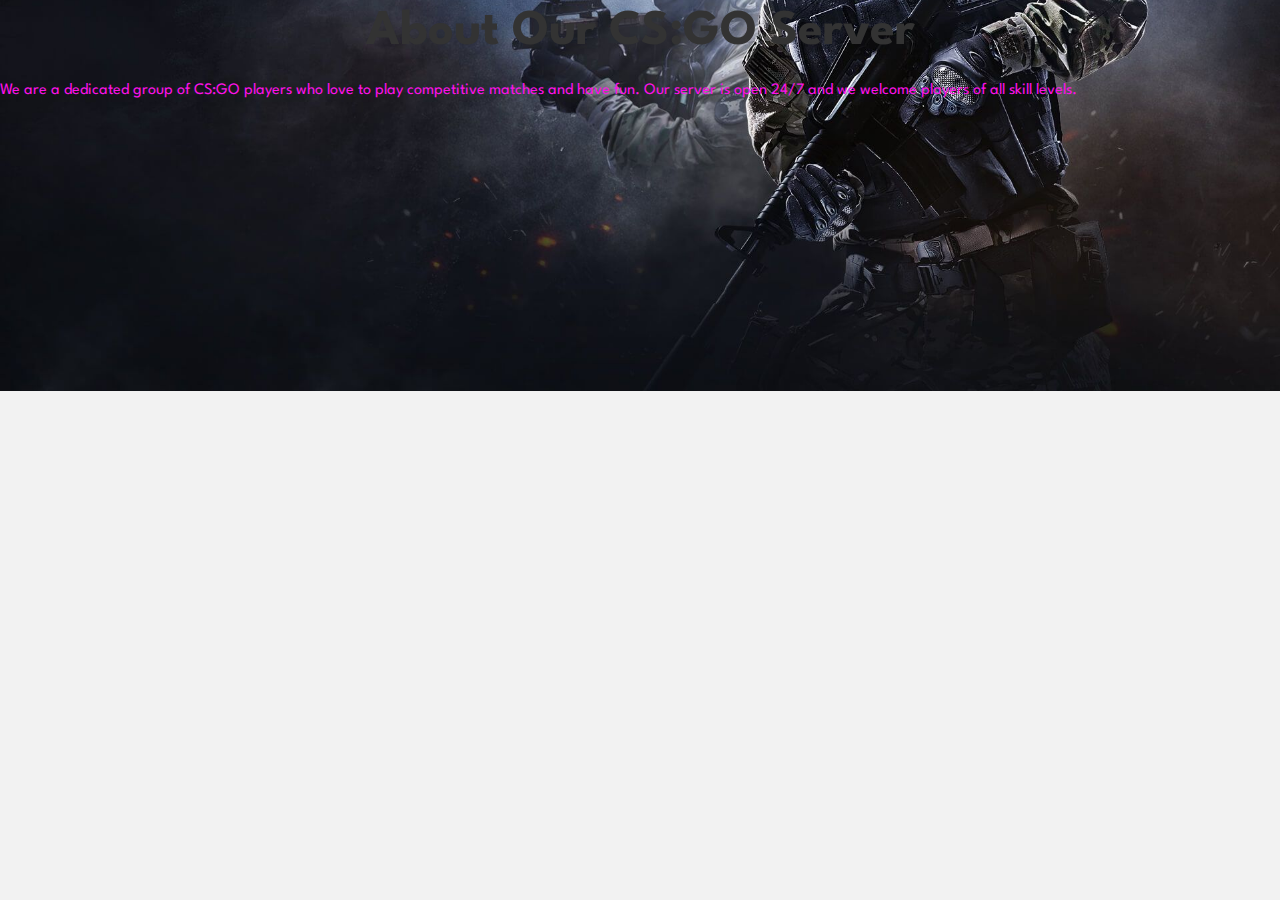
<file: CsGoWeb/about.html>
<!DOCTYPE html>
<html>
  <head>
    <title>About Our CS:GO Server</title>
    <link rel="stylesheet" href="style.css">
  </head>
  <body>
    <h1>About Our CS:GO Server</h1>
    <p>We are a dedicated group of CS:GO players who love to play competitive matches and have fun. Our server is open 24/7 and we welcome players of all skill levels.</p>
  </body>
</html>
</file>
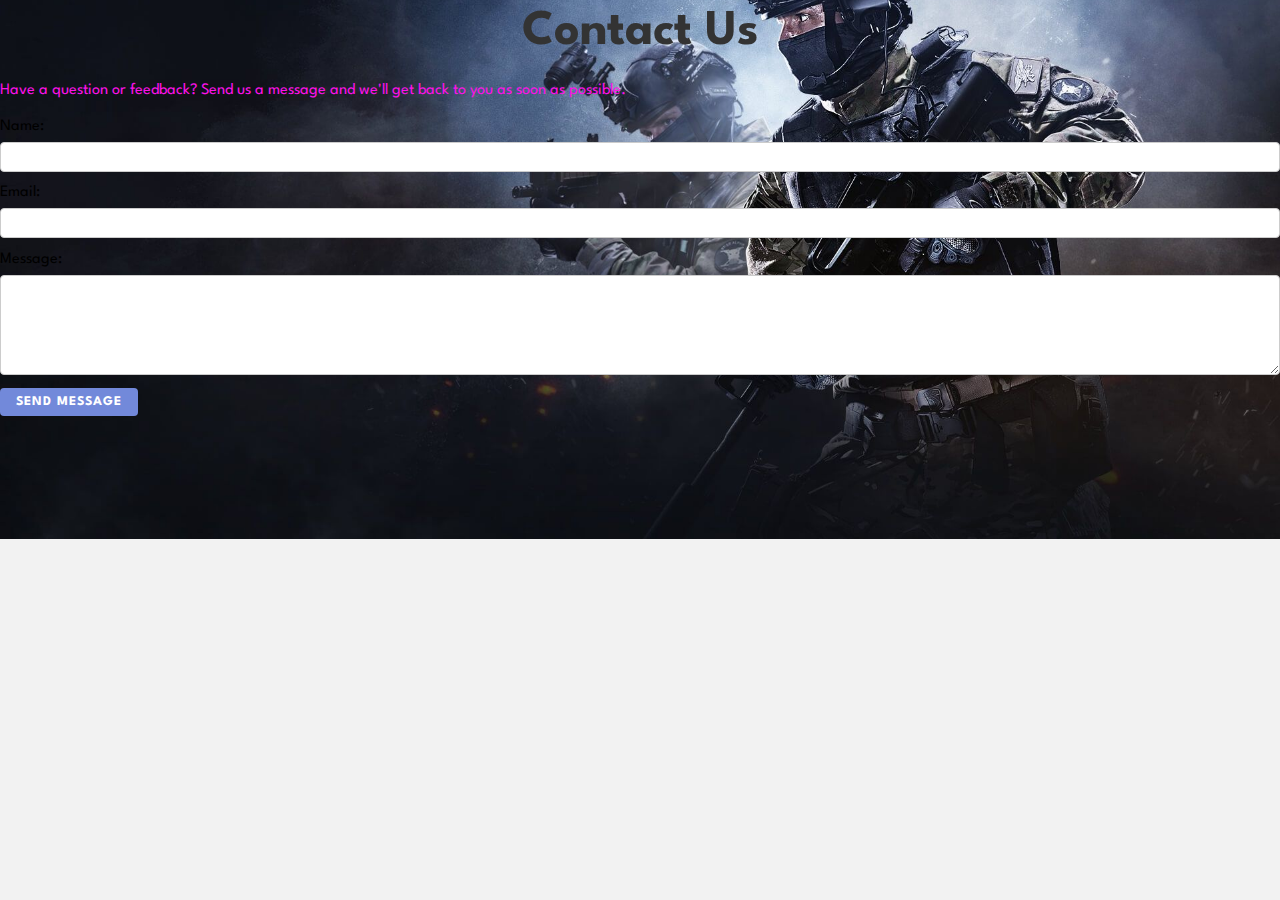
<file: CsGoWeb/contact.html>
<!DOCTYPE html>
<html>
  <head>
    <title>Contact Us</title>
    <link rel="stylesheet" href="style.css">
  </head>
  <body>
    <h1>Contact Us</h1>
    <p>Have a question or feedback? Send us a message and we'll get back to you as soon as possible.</p>
    <form action="submit-form.php" method="post">
      <label for="name">Name:</label>
      <input type="text" id="name" name="name" required>

      <label for="email">Email:</label>
      <input type="email" id="email" name="email" required>

      <label for="message">Message:</label>
      <textarea id="message" name="message" required></textarea>

      <button type="submit">Send Message</button>
    </form>
  </body>
</html>
</file>
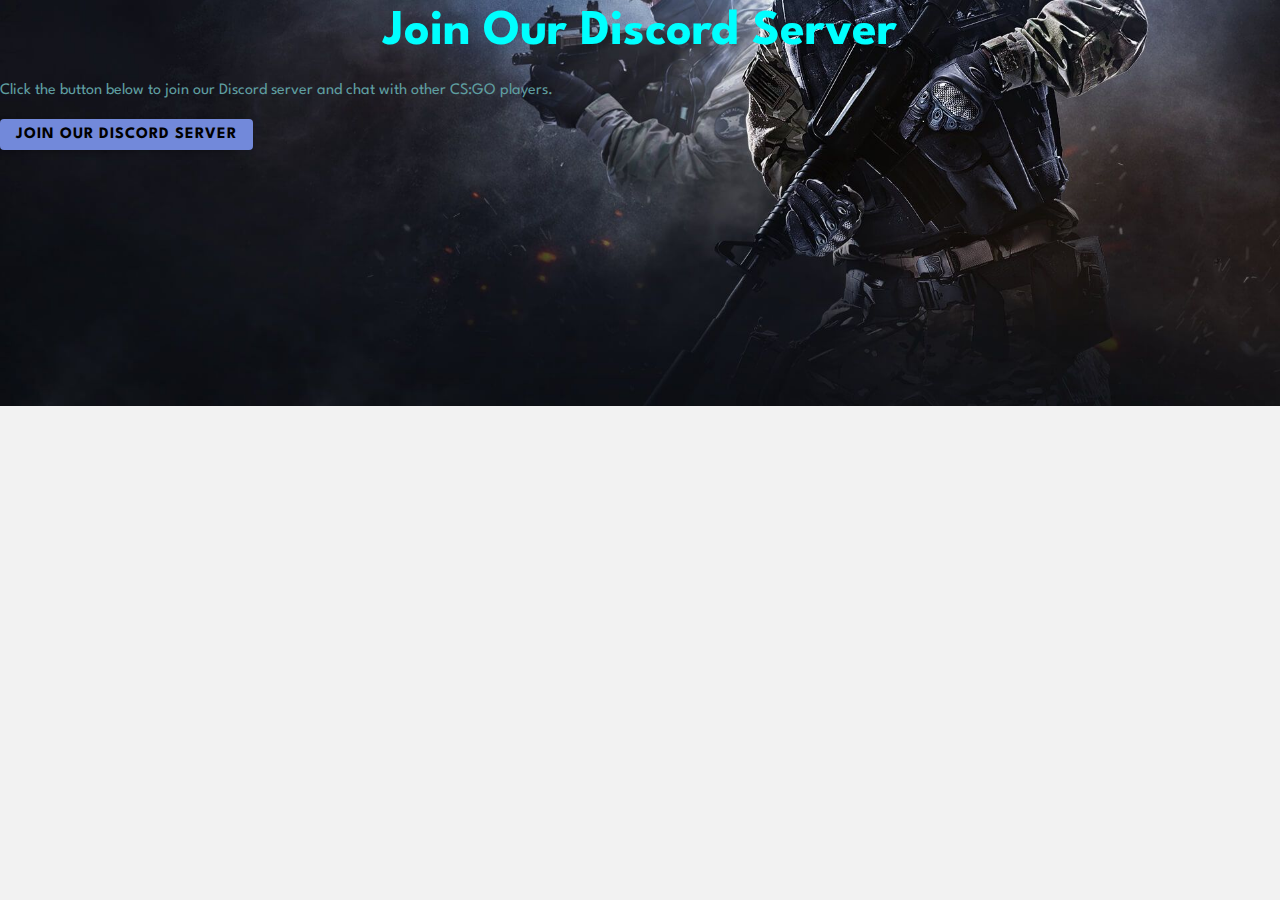
<file: CsGoWeb/discord.html>
<!DOCTYPE html>
<html>
  <head>
    <title>Join Our Discord Server</title>
    <link rel="stylesheet" href="style.css">
  </head>
  <body bgcolor="black">
    <h1 style="color: aqua;">Join Our Discord Server</h1>
    <p style="color: cadetblue;">Click the button below to join our Discord server and chat with other CS:GO players.</p>
    <a href="https://discord.gg/VX7YFQpa" target="_blank" class="discord-button">
      Join our Discord Server
    </a>
  </body>
</html>
</file>
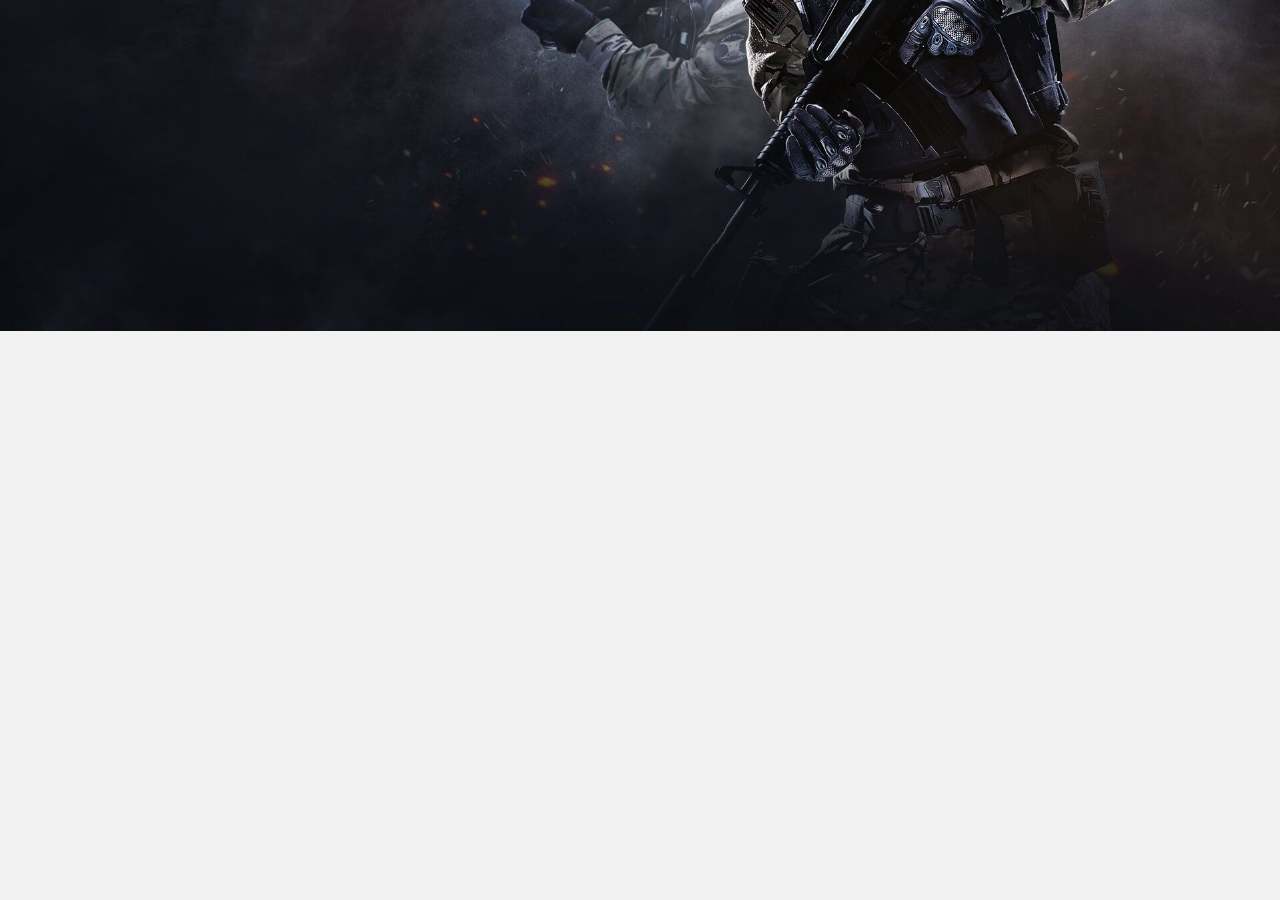
<file: CsGoWeb/IP.html>
<!DOCTYPE html>
<html lang="en">

    <head>
        <meta charset="UTF-8">
        <meta http-equiv="X-UA-Compatible" content="IE=edge">
        <meta name="viewport" content="width=device-width, initial-scale=1.0">
        <title>Tech2etc Ecommerce Tutorial</title>
        <link rel="stylesheet" href="https://pro.fontawesome.com/releases/v5.10.0/css/all.css" />

        <link rel="stylesheet" href="style.css">
    </head>

    <body>

        <script src="script.js"></script>
    </body>

</html>
</file>
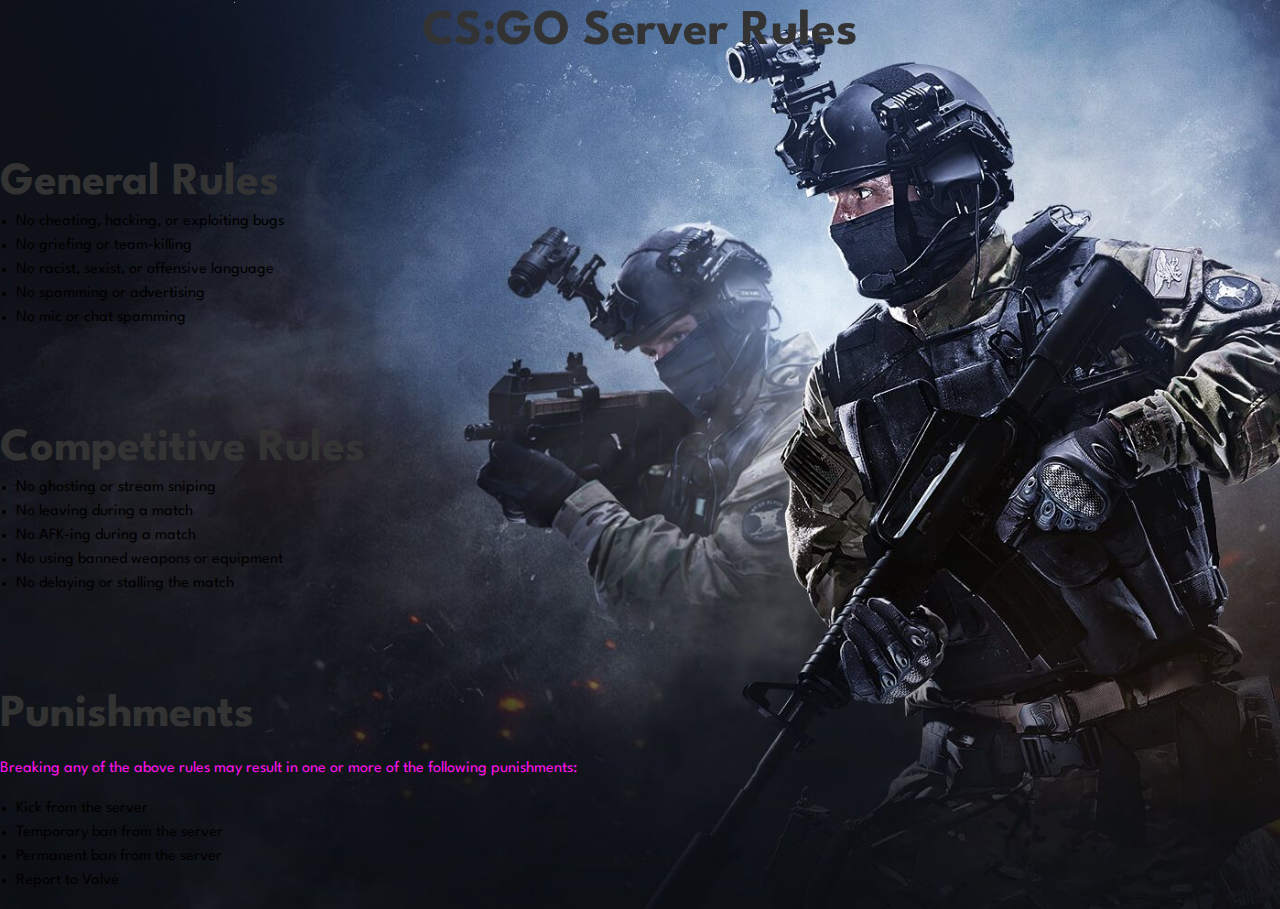
<file: CsGoWeb/rules.html>
<!DOCTYPE html>
<html>
  <head>
    <title>CS:GO Server Rules</title>
    <link rel="stylesheet" href="style.css">
  </head>
  <body>
    <h1>CS:GO Server Rules</h1>
    <h2>General Rules</h2>
    <ul>
      <li>No cheating, hacking, or exploiting bugs</li>
      <li>No griefing or team-killing</li>
      <li>No racist, sexist, or offensive language</li>
      <li>No spamming or advertising</li>
      <li>No mic or chat spamming</li>
    </ul>

    <h2>Competitive Rules</h2>
    <ul>
      <li>No ghosting or stream sniping</li>
      <li>No leaving during a match</li>
      <li>No AFK-ing during a match</li>
      <li>No using banned weapons or equipment</li>
      <li>No delaying or stalling the match</li>
    </ul>

    <h2>Punishments</h2>
    <p>Breaking any of the above rules may result in one or more of the following punishments:</p>
    <ul>
      <li>Kick from the server</li>
      <li>Temporary ban from the server</li>
      <li>Permanent ban from the server</li>
      <li>Report to Valve</li>
    </ul>
  </body>
</html>
</file>
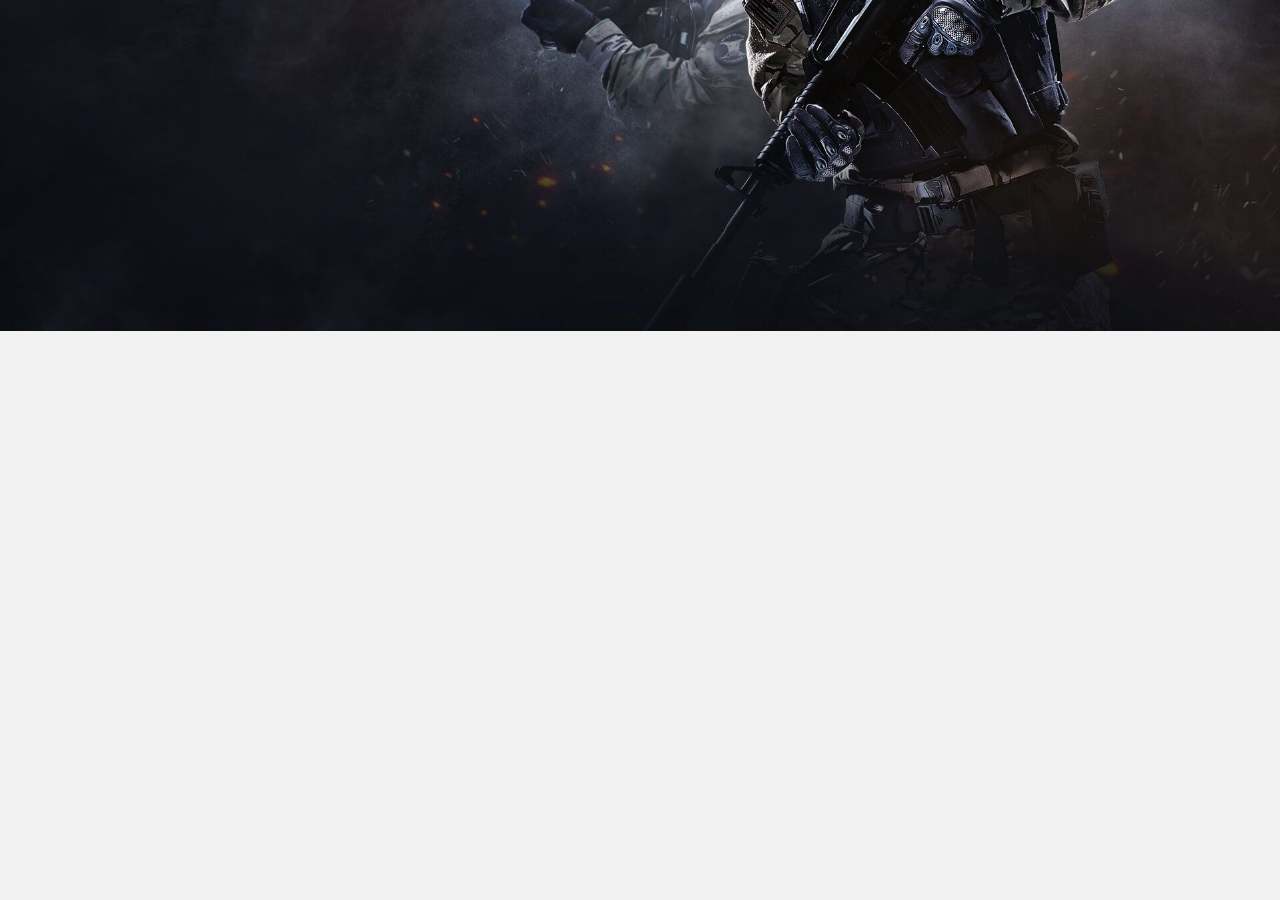
<file: CsGoWeb/sproduct.html>
<!DOCTYPE html>
<html lang="en">

    <head>
        <meta charset="UTF-8">
        <meta http-equiv="X-UA-Compatible" content="IE=edge">
        <meta name="viewport" content="width=device-width, initial-scale=1.0">
        <title>Tech2etc Ecommerce Tutorial</title>
        <link rel="stylesheet" href="https://pro.fontawesome.com/releases/v5.10.0/css/all.css" />

        <link rel="stylesheet" href="style.css">
    </head>

    <body>


        <script>
            // script for image change on click
        </script>


        <script src="script.js"></script>
    </body>

</html>
</file>
<file: CsGoWeb/style.css>
@import url("https://fonts.googleapis.com/css2?family=Spartan:wght@100;200;300;400;500;600;700;800;900&display=swap");
* {
    margin: 0;
    padding: 0;
    box-sizing: border-box;
    font-family: "Spartan", sans-serif;
}

html {
    scroll-behavior: smooth;
}


/* Global Styles */

h1 {
    font-size: 50px;
    line-height: 64px;
    color: #222;
}

h2 {
    font-size: 46px;
    line-height: 54px;
    color: #ff0000;
}

h4 {
    font-size: 20px;
    color: #0ff741;
}

h6 {
    font-weight: 700;
    font-size: 12px;
}

p {
    font-size: 16px;
    color: #fc12e8;
    margin: 15px 0 20px 0;
}

.section-p1 {
    padding: 40px 80px;
}

.section-m1 {
    margin: 40px 0;
}

body {
    width: 100%;
}

#header {
    display: flex;
    align-items: center;
    justify-content: space-between;
    padding: 20px 80px;
    background: #E3E6F3;
    box-shadow: 0 5px 15px rgba(0, 0, 0, 0.06);
    z-index: 999;
    position: sticky;
    top: 0;
    left: 0;
}

#navbar {
    display: flex;
    align-items: center;
    justify-content: center;
}

#navbar li {
    list-style: none;
    padding: 0 20px;
    position: relative;
}

#navbar li a {
    text-decoration: none;
    font-size: 16px;
    font-weight: 600;
    color: #1a1a1a;
    transition: 0.3s ease;
}

#navbar li a:hover,
#navbar li a.active {
    font-size: 18px;
    color: #088178;
}

#navbar li a.active::after,
#navbar li a:hover::after {
    content: "";
    width: 30%;
    height: 2px;
    background: #088178;
    position: absolute;
    bottom: -4px;
    left: 20px;
}

#hero {
    background-image: url("img/hero4.png");
    height: 90vh;
    width: 100%;
    background-position: top 25% right 0%;
    padding: 0 80px;
    display: flex;
    flex-direction: column;
    align-items: flex-start;
    justify-content: center;
}

#hero h4 {
    padding-bottom: 15px;
}

#hero h1 {
    color: #088178;
}

#hero button {
    background-image: url("img/button.png");
    background-color: transparent;
    color: #088178;
    border: 0;
    padding: 14px 80px 14px 65px;
    background-repeat: no-repeat;
    cursor: pointer;
    font-weight: 700;
    font-size: 15px;
}

#feature {
    display: flex;
    align-items: center;
    justify-content: space-between;
    flex-wrap: wrap;
}

#feature .fe-box {
    width: 180px;
    text-align: center;
    padding: 25px 15px;
    box-shadow: 20px 20px 34px rgba(0, 0, 0, 0.03);
    border: 1px solid #cce7de;
    border-radius: 4px;
    margin: 15px 0;
}

#feature .fe-box:hover {
    box-shadow: 10px 10px 54px rgba(70, 62, 221, 0.1);
}

#feature .fe-box h6 {
    display: inline-block;
    padding: 9px 8px 6px 8px;
    line-height: 1;
    border-radius: 4px;
    background-color: #fddde4;
}

#feature .fe-box:nth-child(2) h6 {
    background-color: #cdebbc;
}

#feature .fe-box:nth-child(3) h6 {
    background-color: #d1e8f2;
}

#feature .fe-box:nth-child(4) h6 {
    background-color: #cdd4f8;
}

#feature .fe-box:nth-child(5) h6 {
    background-color: #f6dbf6;
}

#feature .fe-box:nth-child(6) h6 {
    background-color: #fff2e5;
}

#feature .fe-box img {
    width: 100%;
    margin-bottom: 10px;
}

#product1 {
    text-align: center;
}

#product1 .pro-container {
    display: flex;
    justify-content: space-between;
    padding-top: 20px;
    flex-wrap: wrap;
}

#product1 .pro {
    width: 23%;
    min-width: 250px;
    padding: 10px 12px;
    border: 1px solid #cce7d0;
    border-radius: 25px;
    cursor: pointer;
    box-shadow: 20px 20px 30px rgba(0, 0, 0, 0.02);
    margin: 15px 0;
    transition: 0.2s ease;
    position: relative;
}

#product1 .pro:hover {
    box-shadow: 20px 20px 30px rgba(0, 0, 0, 0.06);
}

#product1 .pro img {
    width: 100%;
    border-radius: 20px;
}

#product1 .pro .des {
    text-align: start;
    padding: 10px 0;
}

#product1 .pro .des span {
    color: #606063;
    font-size: 12px;
}

#product1 .pro .des h5 {
    padding-top: 7px;
    color: #1a1a1a;
    font-size: 14px;
}

#product1 .pro .des i {
    font-size: 12px;
    color: rgb(243, 181, 25);
}

#product1 .pro .des h4 {
    padding-top: 7px;
    font-size: 15px;
    font-weight: 700;
    color: #088178;
}

#product1 .pro .cart {
    width: 40px;
    height: 40px;
    line-height: 40px;
    border-radius: 50px;
    background-color: #e8f6ea;
    font-weight: 500;
    color: #088178;
    border: 1px solid #cce7d0;
    position: absolute;
    bottom: 20px;
    right: 10px;
}
body {
    background-image: url("diamond.png");
    background-size: cover;
    background-position: center;
    background-repeat: no-repeat;
  }
  .discord-button {
    display: inline-block;
    padding: 8px 16px;
    background-color: #7289da;
    color: #000000;
    border-radius: 4px;
    text-decoration: none;
    font-weight: bold;
    text-transform: uppercase;
    letter-spacing: 1px;
    box-shadow: 0 2px 4px rgba(0, 0, 0, 0.25);
  }
  
  .discord-button:hover {
    background-color: #677bc4;
    box-shadow: 0 4px 8px rgba(0, 0, 0, 0.25);
    align-items: right;
  }
  body {
    font-family: Arial, sans-serif;
    background-color: #f2f2f2;
  }
  
  h1 {
    color: #333;
    text-align: center;
  }
  
  p {
    line-height: 1.5;
    margin-bottom: 1em;
  }
  
  form label {
    display: block;
    margin-bottom: 0.5em;
  }
  
  form input[type="text"],
  form input[type="email"],
  form textarea {
    display: block;
    width: 100%;
    padding: 8px;
    border: 1px solid #ccc;
    border-radius: 4px;
    box-sizing: border-box;
    margin-bottom: 1em;
  }
  
  form textarea {
    height: 100px;
  }
  
  form button[type="submit"] {
    background-color: #7289da;
    color: #fff;
    padding: 8px 16px;
    border: none;
    border-radius: 4px;
    text-transform: uppercase;
    font-weight: bold;
    letter-spacing: 1px;
    cursor: pointer;
  }
  
  form button[type="submit"]:hover {
    background-color: #677bc4;
  }
  body {
    font-family: Arial, sans-serif;
    background-color: #f2f2f2;
  }
  
  h1 {
    color: #333;
    text-align: center;
  }
  
  h2 {
    color: #333;
    margin-top: 2em;
  }
  
  ul {
    list-style: disc;
    margin-left: 1em;
    margin-bottom: 1em;
  }
  
  li {
    line-height: 1.5;
  }
  
  p {
    line-height: 1.5;
    margin-bottom: 1em;
  }
</file>
